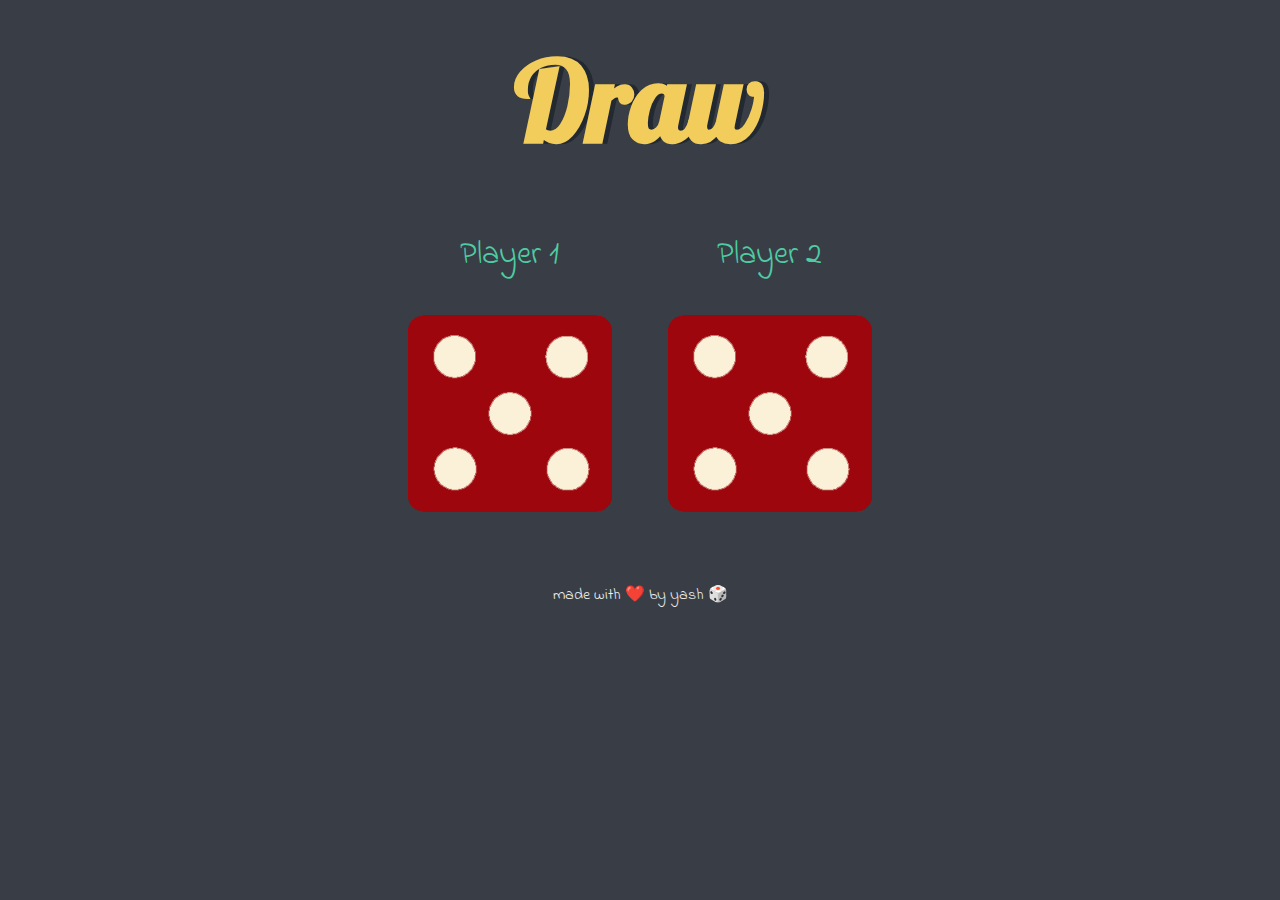
<file: index.html>
<!DOCTYPE html>
<html lang="en" dir="ltr">

<head>
  <meta charset="utf-8">
  <title>Dice 🎲</title>
  <link rel="stylesheet" href="styles.css">
  <link href="https://fonts.googleapis.com/css?family=Indie+Flower|Lobster" rel="stylesheet">

</head>

<body>

  <div class="container">
    <h1>Refresh Me</h1>

    <div class="dice">
      <p>Player 1</p>
      <img class="img1" src="images/dice6.png">
    </div>

    <div class="dice">
      <p>Player 2</p>
      <img class="img2" src="images/dice6.png">
    </div>

  </div>
  <script src="index.js" charset="utf-8"></script>
</body>

<footer>
  made with ❤️ by yash 🎲
</footer>

</html>
</file>
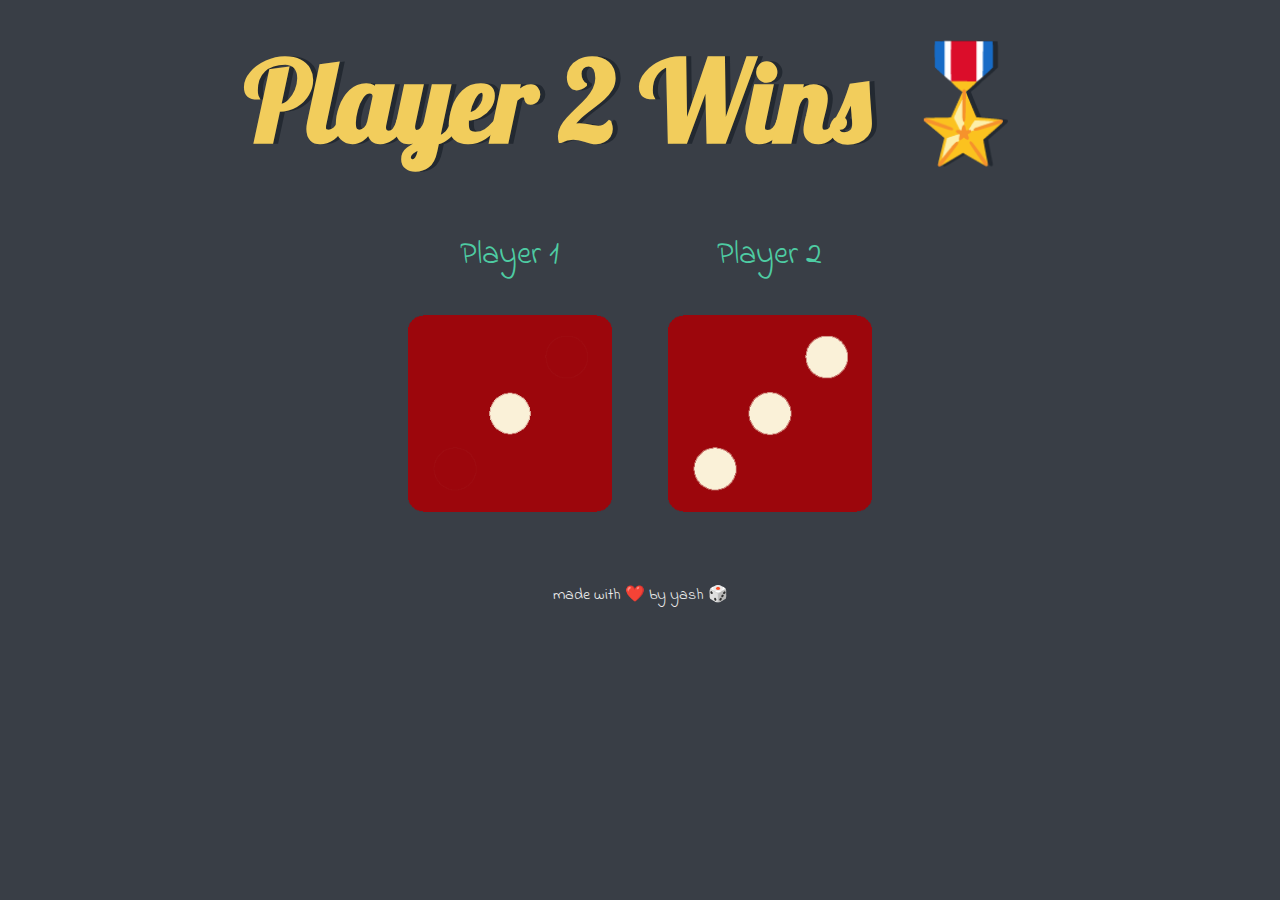
<file: dicee.html>
<!DOCTYPE html>
<html lang="en" dir="ltr">

<head>
  <meta charset="utf-8">
  <title>Dice 🎲</title>
  <link rel="stylesheet" href="styles.css">
  <link href="https://fonts.googleapis.com/css?family=Indie+Flower|Lobster" rel="stylesheet">

</head>

<body>

  <div class="container">
    <h1>Refresh Me</h1>

    <div class="dice">
      <p>Player 1</p>
      <img class="img1" src="images/dice6.png">
    </div>

    <div class="dice">
      <p>Player 2</p>
      <img class="img2" src="images/dice6.png">
    </div>

  </div>
  <script src="index.js" charset="utf-8"></script>
</body>

<footer>
  made with ❤️ by yash 🎲
</footer>

</html>
</file>
<file: styles.css>
.container {
  width: 70%;
  margin: auto;
  text-align: center;
}

.dice {
  text-align: center;
  display: inline-block;
}

body {
  background-color: #393E46;
}

h1 {
  margin: 30px;
  font-family: 'Lobster', cursive;
  text-shadow: 5px 0 #232931;
  font-size: 7rem;
  /* color: #FFD384; */
  color: #F2CD5C;
}

p {
  font-size: 2rem;
  color: #4ECCA3;
  font-family: 'Indie Flower', cursive;
}

img {
  width: 80%;
}

footer {
  margin-top: 5%;
  color: #EEEEEE;
  text-align: center;
  font-family: 'Indie Flower', cursive;

}
</file>
